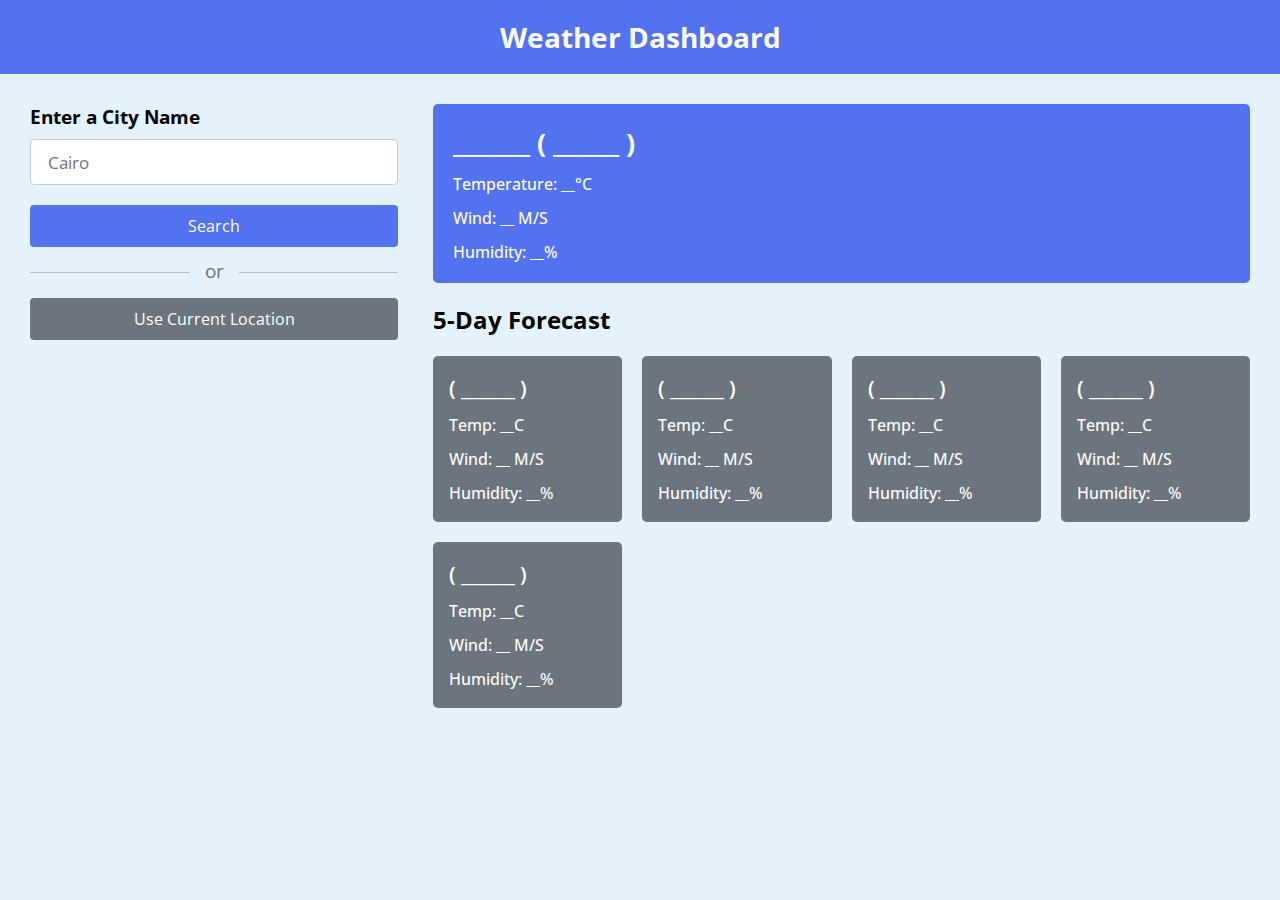
<file: Weather App Project/index.html>
<!DOCTYPE html>
<!-- Coding By CodingNepal - www.codingnepalweb.com -->
<html lang="en">
  <head>
    <meta charset="utf-8">
    <title>Weather App Project JavaScript | CodingNepal</title>
    <link rel="stylesheet" href="style.css">
    <meta name="viewport" content="width=device-width, initial-scale=1.0">
    <script src="script.js" defer></script>
  </head>
  <body>
    <h1>Weather Dashboard</h1>
    <div class="container">
      <div class="weather-input">
        <h3>Enter a City Name</h3>
        <input class="city-input" type="text" placeholder="Cairo">
        <button class="search-btn">Search</button>
        <div class="separator"></div>
        <button class="location-btn">Use Current Location</button>
      </div>
      <div class="weather-data">
        <div class="current-weather">
          <div class="details">
            <h2>_______ ( ______ )</h2>
            <h6>Temperature: __°C</h6>
            <h6>Wind: __ M/S</h6>
            <h6>Humidity: __%</h6>
          </div>
        </div>
        <div class="days-forecast">
          <h2>5-Day Forecast</h2>
          <ul class="weather-cards">
            <li class="card">
              <h3>( ______ )</h3>
              <h6>Temp: __C</h6>
              <h6>Wind: __ M/S</h6>
              <h6>Humidity: __%</h6>
            </li>
            <li class="card">
              <h3>( ______ )</h3>
              <h6>Temp: __C</h6>
              <h6>Wind: __ M/S</h6>
              <h6>Humidity: __%</h6>
            </li>
            <li class="card">
              <h3>( ______ )</h3>
              <h6>Temp: __C</h6>
              <h6>Wind: __ M/S</h6>
              <h6>Humidity: __%</h6>
            </li>
            <li class="card">
              <h3>( ______ )</h3>
              <h6>Temp: __C</h6>
              <h6>Wind: __ M/S</h6>
              <h6>Humidity: __%</h6>
            </li>
            <li class="card">
              <h3>( ______ )</h3>
              <h6>Temp: __C</h6>
              <h6>Wind: __ M/S</h6>
              <h6>Humidity: __%</h6>
            </li>
          </ul>
        </div>
      </div>
    </div>
    
  </body>
</html>
</file>
<file: Weather App Project/style.css>
/* Import Google font - Open Sans */
@import url('https://fonts.googleapis.com/css2?family=Open+Sans:wght@400;500;600;700&display=swap');
* {
  margin: 0;
  padding: 0;
  box-sizing: border-box;
  font-family: 'Open Sans', sans-serif;
}
body {
  background: #E3F2FD;
}
h1 {
  background: #5372F0;
  font-size: 1.75rem;
  text-align: center;
  padding: 18px 0;
  color: #fff;
}
.container {
  display: flex;
  gap: 35px;
  padding: 30px;
}
.weather-input {
  width: 550px;
}
.weather-input input {
  height: 46px;
  width: 100%;
  outline: none;
  font-size: 1.07rem;
  padding: 0 17px;
  margin: 10px 0 20px 0;
  border-radius: 4px;
  border: 1px solid #ccc;
}
.weather-input input:focus {
  padding: 0 16px;
  border: 2px solid #5372F0;
}
.weather-input .separator {
  height: 1px;
  width: 100%;
  margin: 25px 0;
  background: #BBBBBB;
  display: flex;
  align-items: center;
  justify-content: center;
}
.weather-input .separator::before{
  content: "or";
  color: #6C757D;
  font-size: 1.18rem;
  padding: 0 15px;
  margin-top: -4px;
  background: #E3F2FD;
}
.weather-input button {
  width: 100%;
  padding: 10px 0;
  cursor: pointer;
  outline: none;
  border: none;
  border-radius: 4px;
  font-size: 1rem;
  color: #fff;
  background: #5372F0;
  transition: 0.2s ease;
}
.weather-input .search-btn:hover {
  background: #2c52ed;
}
.weather-input .location-btn {
  background: #6C757D;
}
.weather-input .location-btn:hover {
  background: #5c636a;
}
.weather-data {
  width: 100%;
}
.weather-data .current-weather {
  color: #fff;
  background: #5372F0;
  border-radius: 5px;
  padding: 20px 70px 20px 20px;
  display: flex;
  justify-content: space-between;
}
.current-weather h2 {
  font-weight: 700;
  font-size: 1.7rem;
}
.weather-data h6 {
  margin-top: 12px;
  font-size: 1rem;
  font-weight: 500;
}
.current-weather .icon {
  text-align: center;
}
.current-weather .icon img {
  max-width: 120px;
  margin-top: -15px;
}
.current-weather .icon h6 {
  margin-top: -10px;
  text-transform: capitalize;
}
.days-forecast h2 {
  margin: 20px 0;
  font-size: 1.5rem;
}
.days-forecast .weather-cards {
  display: flex;
  gap: 20px;
}
.weather-cards .card {
  color: #fff;
  padding: 18px 16px;
  list-style: none;
  width: calc(100% / 5);
  background: #6C757D;
  border-radius: 5px;
}
.weather-cards .card h3 {
  font-size: 1.3rem;
  font-weight: 600;
}
.weather-cards .card img {
  max-width: 70px;
  margin: 5px 0 -12px 0;
}

@media (max-width: 1400px) {
  .weather-data .current-weather {
    padding: 20px;
  }
  .weather-cards {
    flex-wrap: wrap;
  }
  .weather-cards .card {
    width: calc(100% / 4 - 15px);
  }
}
@media (max-width: 1200px) {
  .weather-cards .card {
    width: calc(100% / 3 - 15px);
  }
}
@media (max-width: 950px) {
  .weather-input {
    width: 450px;
  }
  .weather-cards .card {
    width: calc(100% / 2 - 10px);
  }
}
@media (max-width: 750px) {
  h1 {
    font-size: 1.45rem;
    padding: 16px 0;
  }
  .container {
    flex-wrap: wrap;
    padding: 15px;
  }
  .weather-input {
    width: 100%;
  }
  .weather-data h2 {
    font-size: 1.35rem;
  }
}
</file>
